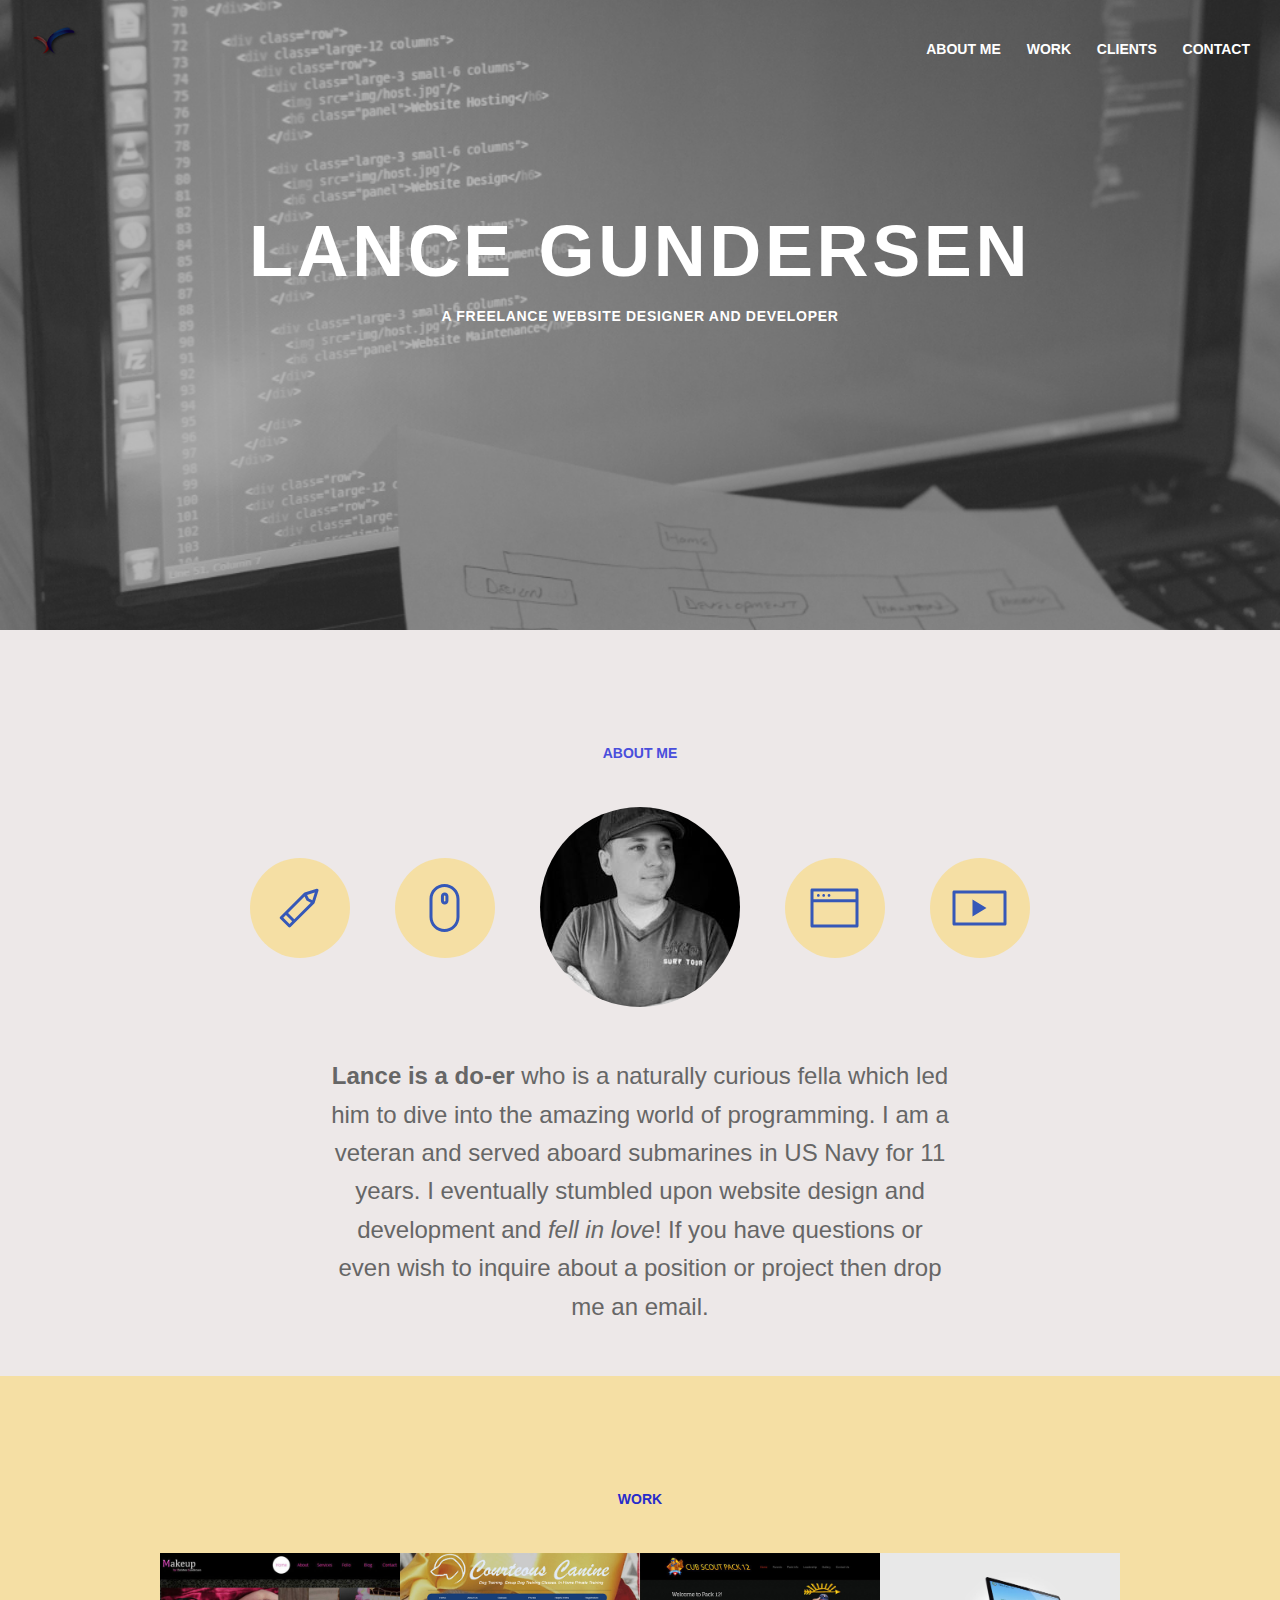
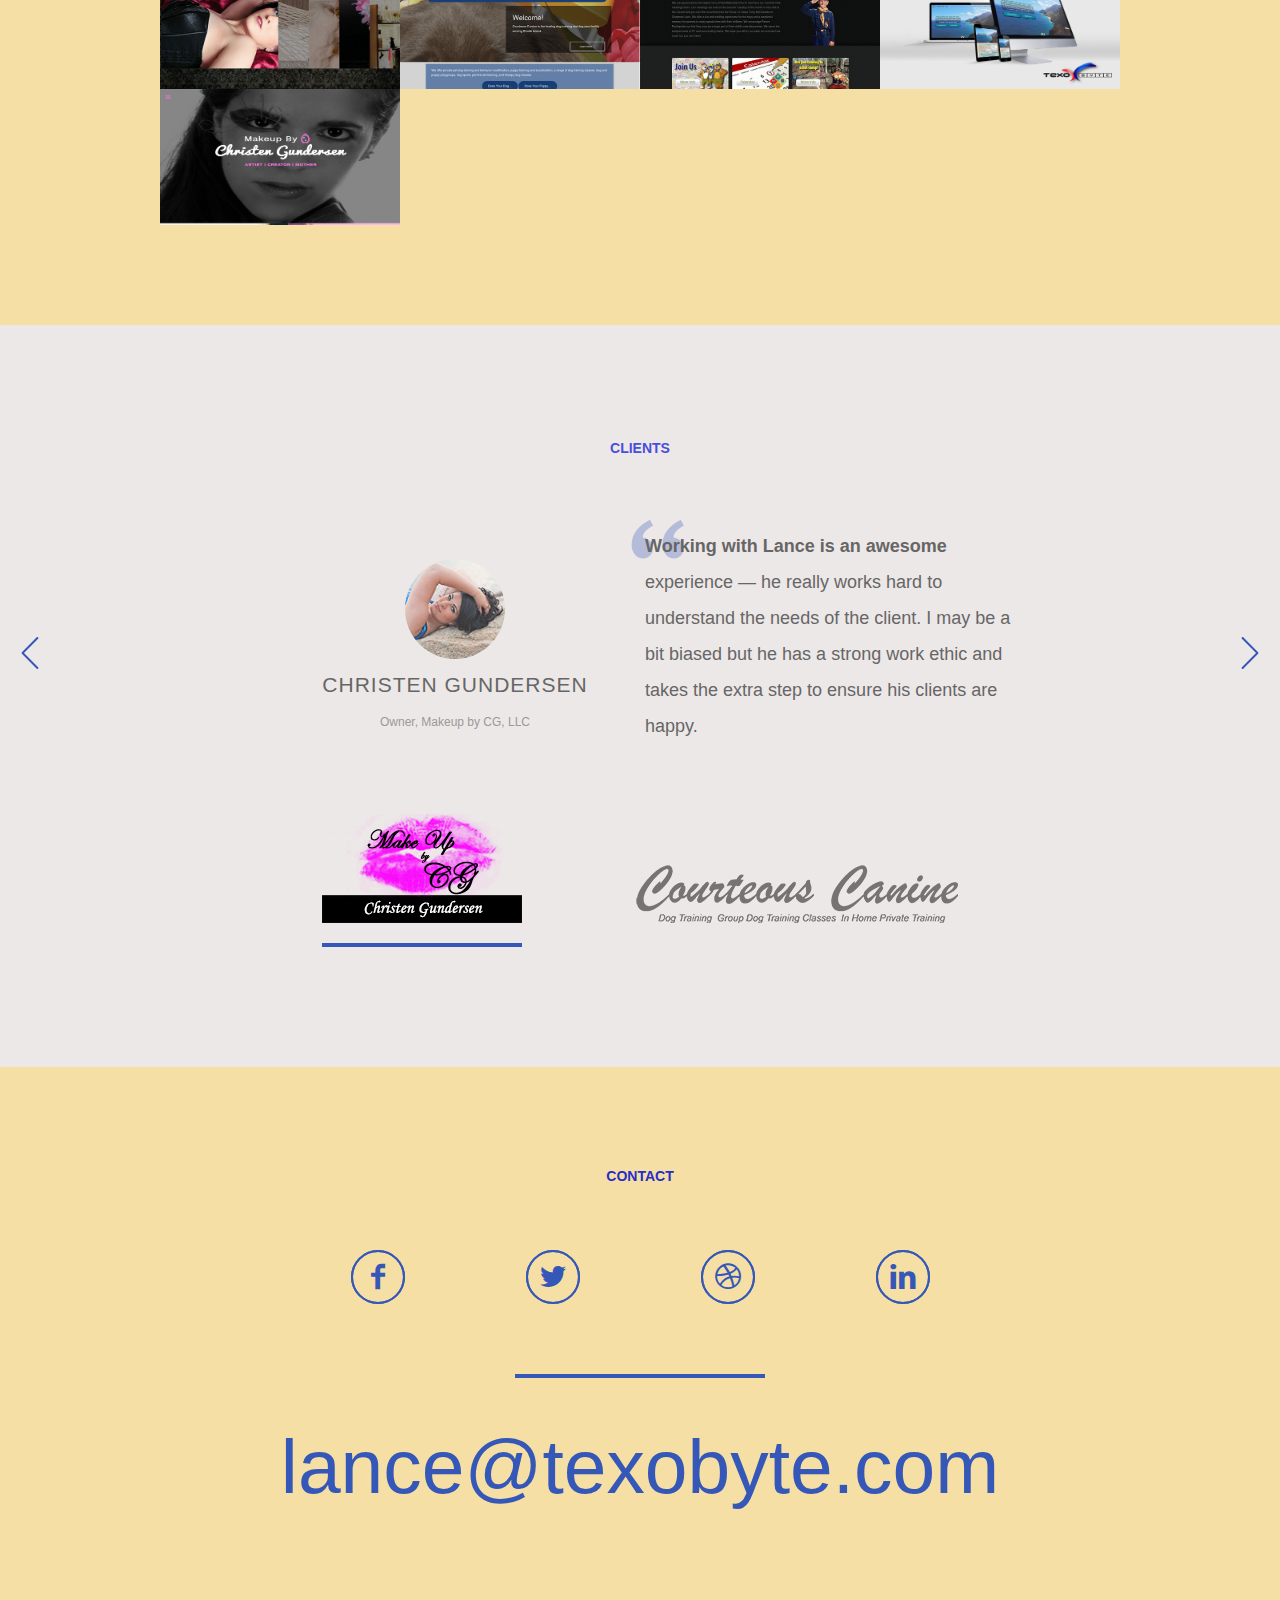
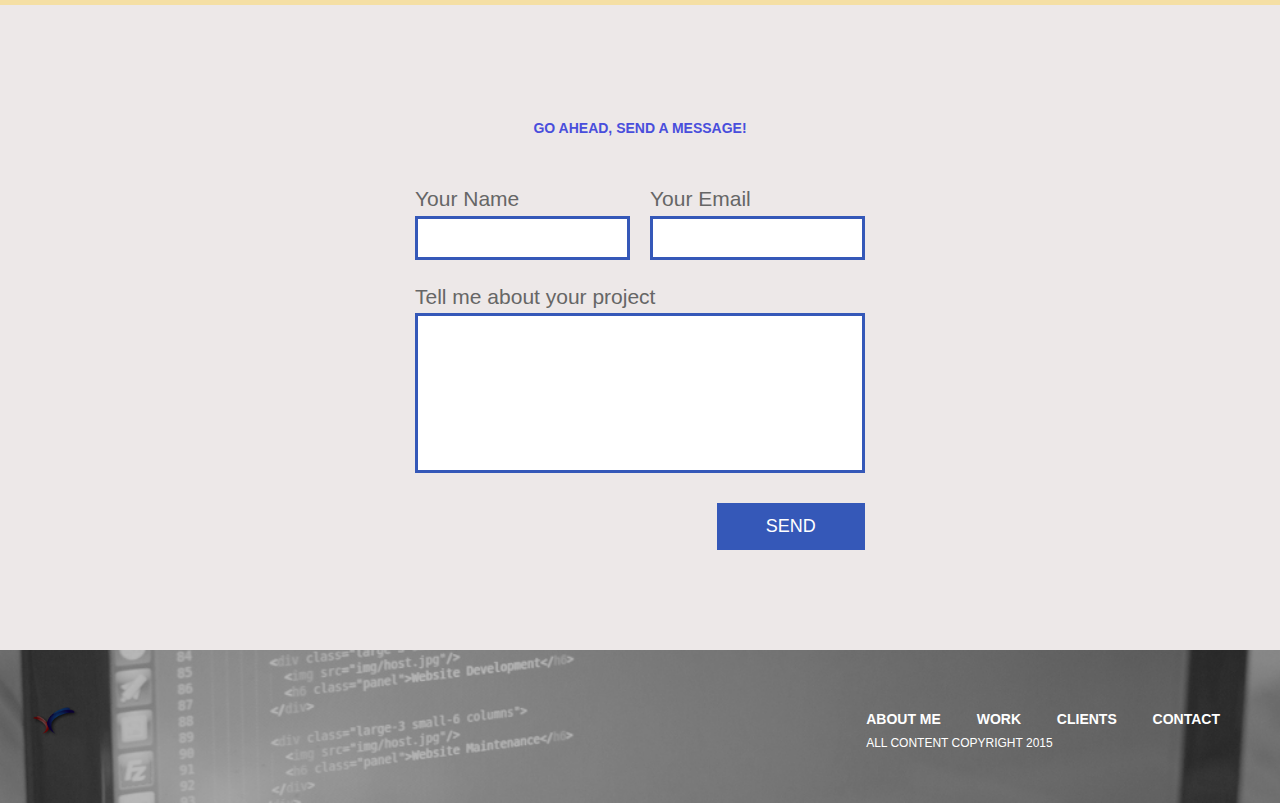
<file: index.html>
<!DOCTYPE html>
<html class="">
<head>
  <meta charset="UTF-8">
  <meta name="apple-mobile-web-app-capable" content="yes">
  <meta name="viewport" content="width=device-width, initial-scale=1">
  <meta name="description" content="Texobyte is the personal website for freelance website designer and developer Lance Gundersen.">
  <meta rel="author" href="https://www.facebook.com/texobyte">
  <meta rel="publisher" href="http://www.texobyte.com">

  <title>Lance Gundersen</title>

  <link rel="stylesheet" href="assets/css/all.css">
  <!--[if lt IE 9]><script src="http://html5shim.googlecode.com/svn/trunk/html5.js"></script><![endif]-->
  
  
<script>
  (function(i,s,o,g,r,a,m){i['GoogleAnalyticsObject']=r;i[r]=i[r]||function(){
  (i[r].q=i[r].q||[]).push(arguments)},i[r].l=1*new Date();a=s.createElement(o),
  m=s.getElementsByTagName(o)[0];a.async=1;a.src=g;m.parentNode.insertBefore(a,m)
  })(window,document,'script','//www.google-analytics.com/analytics.js','ga');

  ga('create', 'UA-53953224-1', 'auto');
  ga('send', 'pageview');
</script>

</head>
<body>

<header id="header">

  <nav>
    
      <a href="#about-me">About Me</a>
    
      <a href="#work">Work</a>
    
      <a href="#clients">Clients</a>
    
      <a href="#contact">Contact</a>
    
  </nav>

  <h1>Lance Gundersen</h1>
  <p class="kicker">A Freelance Website Designer and Developer</p>


</header>


<section>

  <h3 id="about-me">About Me</h3>

  <div class="face-lockup">

    <div class="face-img"></div>

    <div class="icon-pencil"><svg xmlns="http://www.w3.org/2000/svg" enable-background="new 0 0 100 100"><path d="M68.495 32.622c.332-1.051-.787-2.17-1.838-1.838l-12.123 3.823-.009.003-.02.006-.04.018-.213.087-.046.031-.085.056-.189.148-.042.033-18.97 18.97-.001.001-.001.001-4.742 4.742c-.584.584-.592 1.522-.017 2.097l8.32 8.32c.575.575 1.513.567 2.097-.017l4.742-4.742 18.971-18.971.033-.042.148-.188.057-.085.03-.046.086-.212.019-.042.007-.021.003-.008 3.823-12.124zm-6.119 9.592l-3.496-1.815-1.815-3.496 7.756-2.446-2.445 7.757zm-18.081 19.01l-6.24-6.24 16.477-16.477 1.921 3.7c.07.134.158.253.262.357.105.105.224.193.357.262l3.7 1.921-16.477 16.477zm-4.742 4.742l-6.24-6.24 2.629-2.629 6.24 6.24-2.629 2.629z"/></svg></div>
    <div class="icon-mouse"><svg xmlns="http://www.w3.org/2000/svg" enable-background="new 0 0 100 100"><path d="M49.5 74c-8.27 0-15-6.73-15-15v-18c0-8.271 6.729-15 15-15s15 6.73 15 15v18c0 8.271-6.73 15-15 15zm0-45c-6.617 0-12 5.383-12 12v18c0 6.617 5.383 12 12 12s12-5.383 12-12v-18c0-6.617-5.383-12-12-12zm.183 17.53c-2.068 0-3.75-1.681-3.75-3.75v-4.5c0-2.068 1.682-3.75 3.75-3.75s3.75 1.682 3.75 3.75v4.5c0 2.068-1.682 3.75-3.75 3.75zm0-9c-.413 0-.75.337-.75.75v4.5c0 .413.337.75.75.75s.75-.337.75-.75v-4.5c0-.413-.337-.75-.75-.75z"/></svg></div>
    <div class="icon-browser"><svg xmlns="http://www.w3.org/2000/svg" enable-background="new 0 0 100 100"><path d="M72 30.5h-45c-.829 0-1.5.671-1.5 1.5v36c0 .829.671 1.5 1.5 1.5h45c.829 0 1.5-.671 1.5-1.5v-36c0-.829-.671-1.5-1.5-1.5zm-1.5 36h-42v-22.254h42v22.254zm0-25.254h-42v-7.746h42v7.746zm-37.153-2.495c.758 0 1.373-.615 1.373-1.373s-.615-1.373-1.373-1.373-1.373.615-1.373 1.373.615 1.373 1.373 1.373zm5.342 0c.758 0 1.373-.615 1.373-1.373s-.615-1.373-1.373-1.373-1.373.615-1.373 1.373.615 1.373 1.373 1.373zm5.342 0c.758 0 1.373-.615 1.373-1.373s-.615-1.373-1.373-1.373-1.373.615-1.373 1.373.615 1.373 1.373 1.373z"/></svg></div>
    <div class="icon-video"><svg xmlns="http://www.w3.org/2000/svg" enable-background="new 0 0 100 100"><path d="M75 32.5h-51c-.829 0-1.5.671-1.5 1.5v32c0 .829.671 1.5 1.5 1.5h51c.829 0 1.5-.671 1.5-1.5v-32c0-.829-.671-1.5-1.5-1.5zm-1.5 32h-48v-29h48v29zm-31.007-22.995v16.988l14.004-8.494-14.004-8.494z"/></svg></div>

  </div>


  <div class="blurb">
    <p><strong>Lance is a do-er</strong> who is a naturally curious fella which led him to dive into the amazing world of programming. I am a veteran and served aboard submarines in US Navy for 11 years. I eventually stumbled upon website design and development and <em>fell in love</em>! If you have questions or even wish to inquire about a position or project then drop me an email.</p>

  </div>
<!--
  

  <div class="skill-lockup">

    

      <div class="skill-unit">
        <div class="skill-label">Communications</div>
        <div class="skill-icons skill-9">
          
            <span></span>
          
            <span></span>
          
            <span></span>
          
            <span></span>
          
            <span></span>
          
            <span></span>
          
            <span></span>
          
            <span></span>
          
            <span></span>
          
            <span></span>
          
        </div>
      </div>

    

      <div class="skill-unit">
        <div class="skill-label">UX Design</div>
        <div class="skill-icons skill-4">
          
            <span></span>
          
            <span></span>
          
            <span></span>
          
            <span></span>
          
            <span></span>
          
            <span></span>
          
            <span></span>
          
            <span></span>
          
            <span></span>
          
            <span></span>
          
        </div>
      </div>

    

      <div class="skill-unit">
        <div class="skill-label">Documentation Writing</div>
        <div class="skill-icons skill-8">
          
            <span></span>
          
            <span></span>
          
            <span></span>
          
            <span></span>
          
            <span></span>
          
            <span></span>
          
            <span></span>
          
            <span></span>
          
            <span></span>
          
            <span></span>
          
        </div>
      </div>

    

      <div class="skill-unit">
        <div class="skill-label">HTML/PHP/Javascript</div>
        <div class="skill-icons skill-5">
          
            <span></span>
          
            <span></span>
          
            <span></span>
          
            <span></span>
          
            <span></span>
          
            <span></span>
          
            <span></span>
          
            <span></span>
          
            <span></span>
          
            <span></span>
          
        </div>
      </div>

    

      <div class="skill-unit">
        <div class="skill-label">Project Management</div>
        <div class="skill-icons skill-7">
          
            <span></span>
          
            <span></span>
          
            <span></span>
          
            <span></span>
          
            <span></span>
          
            <span></span>
          
            <span></span>
          
            <span></span>
          
            <span></span>
          
            <span></span>
          
        </div>
      </div>

    

      <div class="skill-unit">
        <div class="skill-label">CSS/SASS/LESS</div>
        <div class="skill-icons skill-5">
          
            <span></span>
          
            <span></span>
          
            <span></span>
          
            <span></span>
          
            <span></span>
          
            <span></span>
          
            <span></span>
          
            <span></span>
          
            <span></span>
          
            <span></span>
          
        </div>
      </div>

    

      <div class="skill-unit">
        <div class="skill-label">Front-End Development</div>
        <div class="skill-icons skill-6">
          
            <span></span>
          
            <span></span>
          
            <span></span>
          
            <span></span>
          
            <span></span>
          
            <span></span>
          
            <span></span>
          
            <span></span>
          
            <span></span>
          
            <span></span>
          
        </div>
      </div>

    

      <div class="skill-unit">
        <div class="skill-label">Java/Python/C</div>
        <div class="skill-icons skill-4">
          
            <span></span>
          
            <span></span>
          
            <span></span>
          
            <span></span>
          
            <span></span>
          
            <span></span>
          
            <span></span>
          
            <span></span>
          
            <span></span>
          
            <span></span>
          
        </div>
      </div>

    

  </div>

  
-->
</section>


<section class="alt-section section-work">

  <h3 id="work">Work</h3>
  
    <input type="radio" name="trigger" class="trigger" id="proj-1" />
  
    <input type="radio" name="trigger" class="trigger" id="proj-2" />
  
    <input type="radio" name="trigger" class="trigger" id="proj-3" />
  
    <input type="radio" name="trigger" class="trigger" id="proj-4" />
  
    <input type="radio" name="trigger" class="trigger" id="proj-5" />
  

  <input type="radio" name="trigger" id="return" class="return" />

  <div class="work-belt">

    <div class="thumb-wrap">
      <div class="thumb-container">
      
      <label for="proj-1">
        <div class="thumb-unit" data-folder="proj-1">
          <img src="assets/img/work/proj-1/thumb.jpg" alt="Makeup By CG" />
        </div>
        <div class="thumb-overlay">
          <strong>Makeup By CG</strong>
        </div>
      </label>
      
      <label for="proj-2">
        <div class="thumb-unit" data-folder="proj-2">
          <img src="assets/img/work/proj-2/thumb.jpg" alt="Your Courteous Canine" />
        </div>
        <div class="thumb-overlay">
          <strong>Your Courteous Canine</strong>
        </div>
      </label>
      
      <label for="proj-3">
        <div class="thumb-unit" data-folder="proj-3">
          <img src="assets/img/work/proj-3/thumb.jpg" alt="Cub Scout Pack 12" />
        </div>
        <div class="thumb-overlay">
          <strong>Cub Scout Pack 12</strong>
        </div>
      </label>
      
      <label for="proj-4">
        <div class="thumb-unit" data-folder="proj-4">
          <img src="assets/img/work/proj-4/thumb.jpg" alt="Island Tan 2 Go" />
        </div>
        <div class="thumb-overlay">
          <strong>Island Tan 2 Go</strong>
        </div>
      </label>
      
      <label for="proj-5">
        <div class="thumb-unit" data-folder="proj-5">
          <img src="assets/img/work/proj-5/thumb.jpg" alt="Makeup By CG Re-Design" />
        </div>
        <div class="thumb-overlay">
          <strong>Makeup By CG Re-Design</strong>
        </div>
      </label>
      
    </div>
    </div>

    <div class="work-wrap">
      <div class="work-container">
      <label for="return">
        <div class="work-return"><svg xmlns="http://www.w3.org/2000/svg" enable-background="new 0 0 40 40"><path d="M22.896 29.125c-.256 0-.512-.098-.707-.293l-8.125-8.125c-.391-.391-.391-1.023 0-1.414l8.125-8.125c.391-.391 1.023-.391 1.414 0s.391 1.023 0 1.414l-7.418 7.418 7.417 7.418c.391.391.391 1.023 0 1.414-.195.195-.451.293-.706.293zM20 6c7.72 0 14 6.28 14 14s-6.28 14-14 14-14-6.28-14-14 6.28-14 14-14m0-2c-8.837 0-16 7.163-16 16s7.163 16 16 16 16-7.163 16-16-7.163-16-16-16z"/></svg></div>
      </label>
      <h4 class="project-title"></h4>
      <div class="project-load"></div>

      <noscript>
        
          <div class="noscript" id="content-proj-1">
            <h4 class="project-title">Makeup By CG</h4>
            <div class="noscript-load">
              <img src="assets/img/work/proj-1/img1.jpg" alt="Typo International">

<p>makeupbycg</p>

            </div>
          </div>
        
          <div class="noscript" id="content-proj-2">
            <h4 class="project-title">Your Courteous Canine</h4>
            <div class="noscript-load">
              <img src="assets/img/work/proj-2/thumb.png" alt="yourcourtouscanine" />

<p>Website redsign for Your Courtous Canine</p>

            </div>
          </div>
        
          <div class="noscript" id="content-proj-3">
            <h4 class="project-title">Cub Scout Pack 12</h4>
            <div class="noscript-load">
              <img src="assets/img/work/proj-3/thumb.png" alt="Pack12Site" />

<p>Website for Pack 12 Gales Ferry, CT</p>

            </div>
          </div>
        
          <div class="noscript" id="content-proj-4">
            <h4 class="project-title">Island Tan 2 Go</h4>
            <div class="noscript-load">
              <img src="assets/img/work/proj-4/thumb.png" alt="Island Tan 2 Go" />

<p>Island Tan 2 Go Design</p>

            </div>
          </div>
        
          <div class="noscript" id="content-proj-5">
            <h4 class="project-title">Makeup By CG Re-Design</h4>
            <div class="noscript-load">
              <img src="assets/img/work/proj-5/thumb.jpg" alt="Makeup by CG Design 2" />

<p>Makeup by CG Updated Design</p>

            </div>
          </div>
        
      </noscript>

    </div>
    </div>

  </div>
</section>


<section class="section-clients">

  <h3 id="clients">Clients</h3>

  <div class="clients-mobile-nav">
    
      
        <span class="active-client"></span>
      
    
      
        <span></span>
      
    
  </div>

  <div class="clients-belt">
    
      <div class="client-unit active-client">

        <figure class="client-face">
          <img src="assets/img/clients/face-christen.jpg" alt="client-face">
          <figcaption>
            <strong class="client-name">Christen Gundersen</strong>
            <em class="client-title">Owner, Makeup by CG, LLC</em>
          </figcaption>
        </figure>

        <div class="client-content">
          <div class="client-quote-mark"><?xml version="1.0" encoding="utf-8"?>
<!-- Generator: Adobe Illustrator 17.1.0, SVG Export Plug-In . SVG Version: 6.00 Build 0)  -->
<!DOCTYPE svg PUBLIC "-//W3C//DTD SVG 1.1//EN" "http://www.w3.org/Graphics/SVG/1.1/DTD/svg11.dtd">
<svg version="1.1" id="Layer_1" xmlns="http://www.w3.org/2000/svg" xmlns:xlink="http://www.w3.org/1999/xlink" x="0px" y="0px"
 enable-background="new 0 0 55 55" xml:space="preserve">
<path d="M50.692,9.732c-12.207,6.16-18.309,14.697-18.309,25.615c0,3.64,1.147,6.733,3.443,9.28c2.295,2.548,5.01,3.821,8.146,3.821
	c2.799,0,5.123-0.979,6.971-2.939c1.848-1.959,2.771-4.367,2.771-7.223c0-2.688-0.953-5.052-2.855-7.097
	c-1.904-2.043-4.312-3.233-7.223-3.569c0-4.535,3.415-8.482,10.246-11.842L50.692,9.732z M19.87,9.732
	C7.72,15.891,1.645,24.429,1.645,35.347c0,3.64,1.134,6.733,3.401,9.28c2.268,2.548,4.968,3.821,8.104,3.821
	c2.799,0,5.136-0.979,7.013-2.939c1.875-1.959,2.813-4.367,2.813-7.223c0-2.688-0.953-5.052-2.856-7.097
	c-1.904-2.043-4.34-3.233-7.307-3.569c0-4.535,3.443-8.482,10.33-11.842L19.87,9.732z"/>
</svg></div>
          <p><strong>Working with Lance is an awesome</strong> experience — he really works hard to understand the needs of the client. I may be a bit biased but he has a strong work ethic and takes the extra step to ensure his clients are happy.</p>
        </div>
      </div>
    
      <div class="client-unit ">

        <figure class="client-face">
          <img src="assets/img/clients/face-karen.jpg" alt="client-face">
          <figcaption>
            <strong class="client-name">Karen Perusek</strong>
            <em class="client-title">Owner, Your Courteous Canine, LLC</em>
          </figcaption>
        </figure>

        <div class="client-content">
          <div class="client-quote-mark"><?xml version="1.0" encoding="utf-8"?>
<!-- Generator: Adobe Illustrator 17.1.0, SVG Export Plug-In . SVG Version: 6.00 Build 0)  -->
<!DOCTYPE svg PUBLIC "-//W3C//DTD SVG 1.1//EN" "http://www.w3.org/Graphics/SVG/1.1/DTD/svg11.dtd">
<svg version="1.1" id="Layer_1" xmlns="http://www.w3.org/2000/svg" xmlns:xlink="http://www.w3.org/1999/xlink" x="0px" y="0px"
 enable-background="new 0 0 55 55" xml:space="preserve">
<path d="M50.692,9.732c-12.207,6.16-18.309,14.697-18.309,25.615c0,3.64,1.147,6.733,3.443,9.28c2.295,2.548,5.01,3.821,8.146,3.821
	c2.799,0,5.123-0.979,6.971-2.939c1.848-1.959,2.771-4.367,2.771-7.223c0-2.688-0.953-5.052-2.855-7.097
	c-1.904-2.043-4.312-3.233-7.223-3.569c0-4.535,3.415-8.482,10.246-11.842L50.692,9.732z M19.87,9.732
	C7.72,15.891,1.645,24.429,1.645,35.347c0,3.64,1.134,6.733,3.401,9.28c2.268,2.548,4.968,3.821,8.104,3.821
	c2.799,0,5.136-0.979,7.013-2.939c1.875-1.959,2.813-4.367,2.813-7.223c0-2.688-0.953-5.052-2.856-7.097
	c-1.904-2.043-4.34-3.233-7.307-3.569c0-4.535,3.443-8.482,10.33-11.842L19.87,9.732z"/>
</svg></div>
          <p><strong>Lance/Texobyte delivered and continues to deliver</strong> on our new web site. He educated me on current best practices, while balancing my own personal style requests. He completed our site in a timely manner and on budget, and continues to be available when the site needs maintenance or I have questions. </p>
        </div>
      </div>
    

  </div>

  <div class="client-controls">
    <div class="client-control-next"><?xml version="1.0" encoding="utf-8"?>
<!-- Generator: Adobe Illustrator 17.1.0, SVG Export Plug-In . SVG Version: 6.00 Build 0)  -->
<!DOCTYPE svg PUBLIC "-//W3C//DTD SVG 1.1//EN" "http://www.w3.org/Graphics/SVG/1.1/DTD/svg11.dtd">
<svg version="1.1" id="Layer_1" xmlns="http://www.w3.org/2000/svg" xmlns:xlink="http://www.w3.org/1999/xlink" x="0px" y="0px"
 enable-background="new 0 0 40 40" xml:space="preserve">
<path d="M12.576,35.954c-0.253,0-0.507-0.097-0.7-0.292c-0.387-0.389-0.387-1.021,0-1.41L26.024,20L11.876,5.748
	c-0.387-0.389-0.387-1.02,0-1.41c0.387-0.39,1.013-0.39,1.4,0l14.847,14.957c0.387,0.389,0.387,1.021,0,1.41L13.276,35.662
	C13.083,35.857,12.83,35.954,12.576,35.954z"/>
</svg>
</div>
    <div class="client-control-prev"><?xml version="1.0" encoding="utf-8"?>
<!-- Generator: Adobe Illustrator 17.1.0, SVG Export Plug-In . SVG Version: 6.00 Build 0)  -->
<!DOCTYPE svg PUBLIC "-//W3C//DTD SVG 1.1//EN" "http://www.w3.org/Graphics/SVG/1.1/DTD/svg11.dtd">
<svg version="1.1" id="Layer_1" xmlns="http://www.w3.org/2000/svg" xmlns:xlink="http://www.w3.org/1999/xlink" x="0px" y="0px"
 enable-background="new 0 0 40 40" xml:space="preserve">
<path d="M26.724,35.662L11.876,20.705c-0.387-0.389-0.387-1.02,0-1.41L26.724,4.338c0.387-0.39,1.013-0.39,1.4,0
	c0.387,0.389,0.387,1.02,0,1.41L13.976,20l14.148,14.252c0.387,0.39,0.387,1.021,0,1.41c-0.193,0.195-0.447,0.292-0.7,0.292
	C27.17,35.954,26.917,35.857,26.724,35.662z"/>
</svg>
</div>
  </div>

  <div class="clients-logos">
    
      
        <img class="client-logo active-client" src="assets/img/clients/logo2.png" align="logo2.png">
      
    
      
        <img class="client-logo" src="assets/img/clients/logo3.png" align="logo3.png">
      
    
  </div>

</section>


<section class="alt-section section-contact">

  <h3 id="contact">Contact</h3>


  <div class="social-links">
    
    <a target="_blank" href="https://www.facebook.com/texobyte" class="icon-facebook"></a>
    
    <a target="_blank" href="http://twitter.com/texobyte" class="icon-twitter"></a>
    
    <a target="_blank" href="https://dribbble.com/texobyte" class="icon-dribbble"></a>
    
    <a target="_blank" href="http://www.linkedin.com/in/lancegundersen/" class="icon-linkedin"></a>
    
  </div>

  <hr class="bar">

  <a class="biglink" href="mailto:lance@texobyte.com">lance@texobyte.com</a>

</section>


<section>

  <h3>Go ahead, send a message!</h3>

<form method="POST" action="//formspree.io/lance@texobyte.com">

  <fieldset class="contact-info-group">

    <label><span>Your Name</span>
    <input type="text" name="name"></label>

    <label><span>Your Email</span>
    <input type="email" name="_replyto"></label>

  </fieldset>

  <label><span>Tell me about your project</span>
  <textarea name="message"></textarea></label>

  <fieldset class="submit-wrap">
    <input type="submit" value="Send">
  </fieldset>

</form>

</section>



<footer id="footer">

  <div class="lockup">
    
    <div class="content-wrap">
      <nav>
        
          <a href="#about-me">About Me</a>
        
          <a href="#work">Work</a>
        
          <a href="#clients">Clients</a>
        
          <a href="#contact">Contact</a>
        
      </nav>
      
      <p class="copyright">All content copyright 2015</p>
    </div>
    
  </div>

</footer>


<script src="//ajax.googleapis.com/ajax/libs/jquery/2.1.1/jquery.min.js"></script>
<script src="assets/js/functions.js"></script>
</body>
</html>
</file>
